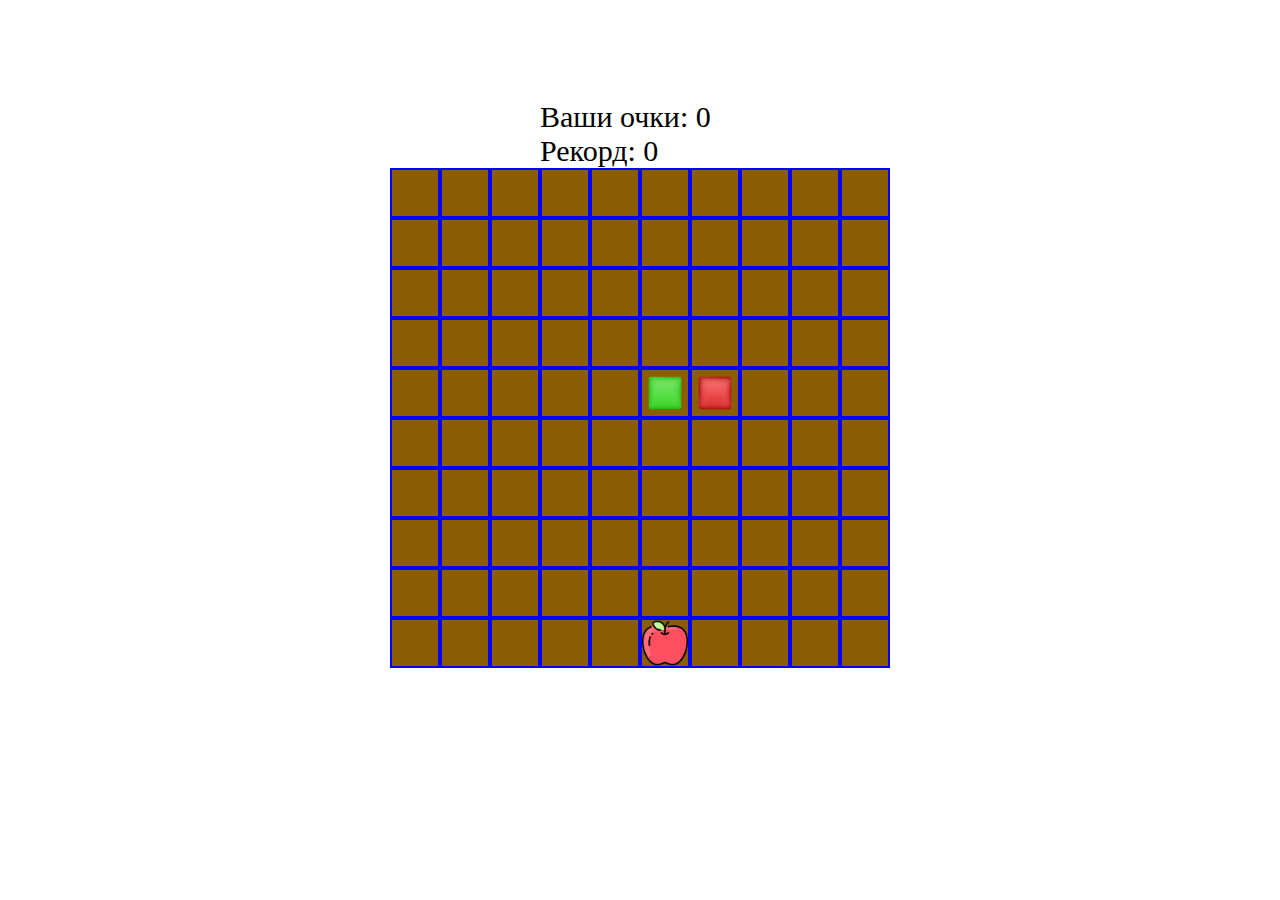
<file: index.html>
<!DOCTYPE html>
<html lang="en">
  <head>
    <meta charset="UTF-8" />
    <meta http-equiv="X-UA-Compatible" content="IE=edge" />
    <meta name="viewport" content="width=device-width, initial-scale=1.0" />
    <title>Змейка</title>
    <link href="./css/fon.css" rel="stylesheet" type="text/css" />
  </head>
  <body>
    <main>
      <script src="./js/main.js"></script>
    </main>
  </body>
</html>
</file>
<file: css/fon.css>
* {
    box-sizing: border-box;
}
body{
    margin: 100px;
}
.game {
    width: 500px;
    height: 500px;
    margin: 0 auto;
    display: flex;
    flex-wrap: wrap;
    background-color: rgb(139, 93, 7);
}

.cell {
    width: 50px;
    height: 50px;
    padding: 5px;
    border: 2px solid blue;
}
.snakeBody {
    background: url(../img/body.png);
    background-size: cover;
}
.snakeHead {
    background: url(../img/head.png);
    background-size: cover;
}
.apple{
    background: url(../img/apple.png);
    background-size: cover;
}
.result{
    margin: auto;
    font-size: 30px;
    display: block;
    width: 200px;
}
.best{
    margin: auto;
    font-size: 30px;
    display: block;
    width: 200px;
}
.button {
    margin: auto;
    display: block;
    background-color: red;
    width: 150px;
    height: 50px;
    font-size: 15px;
}
</file>
